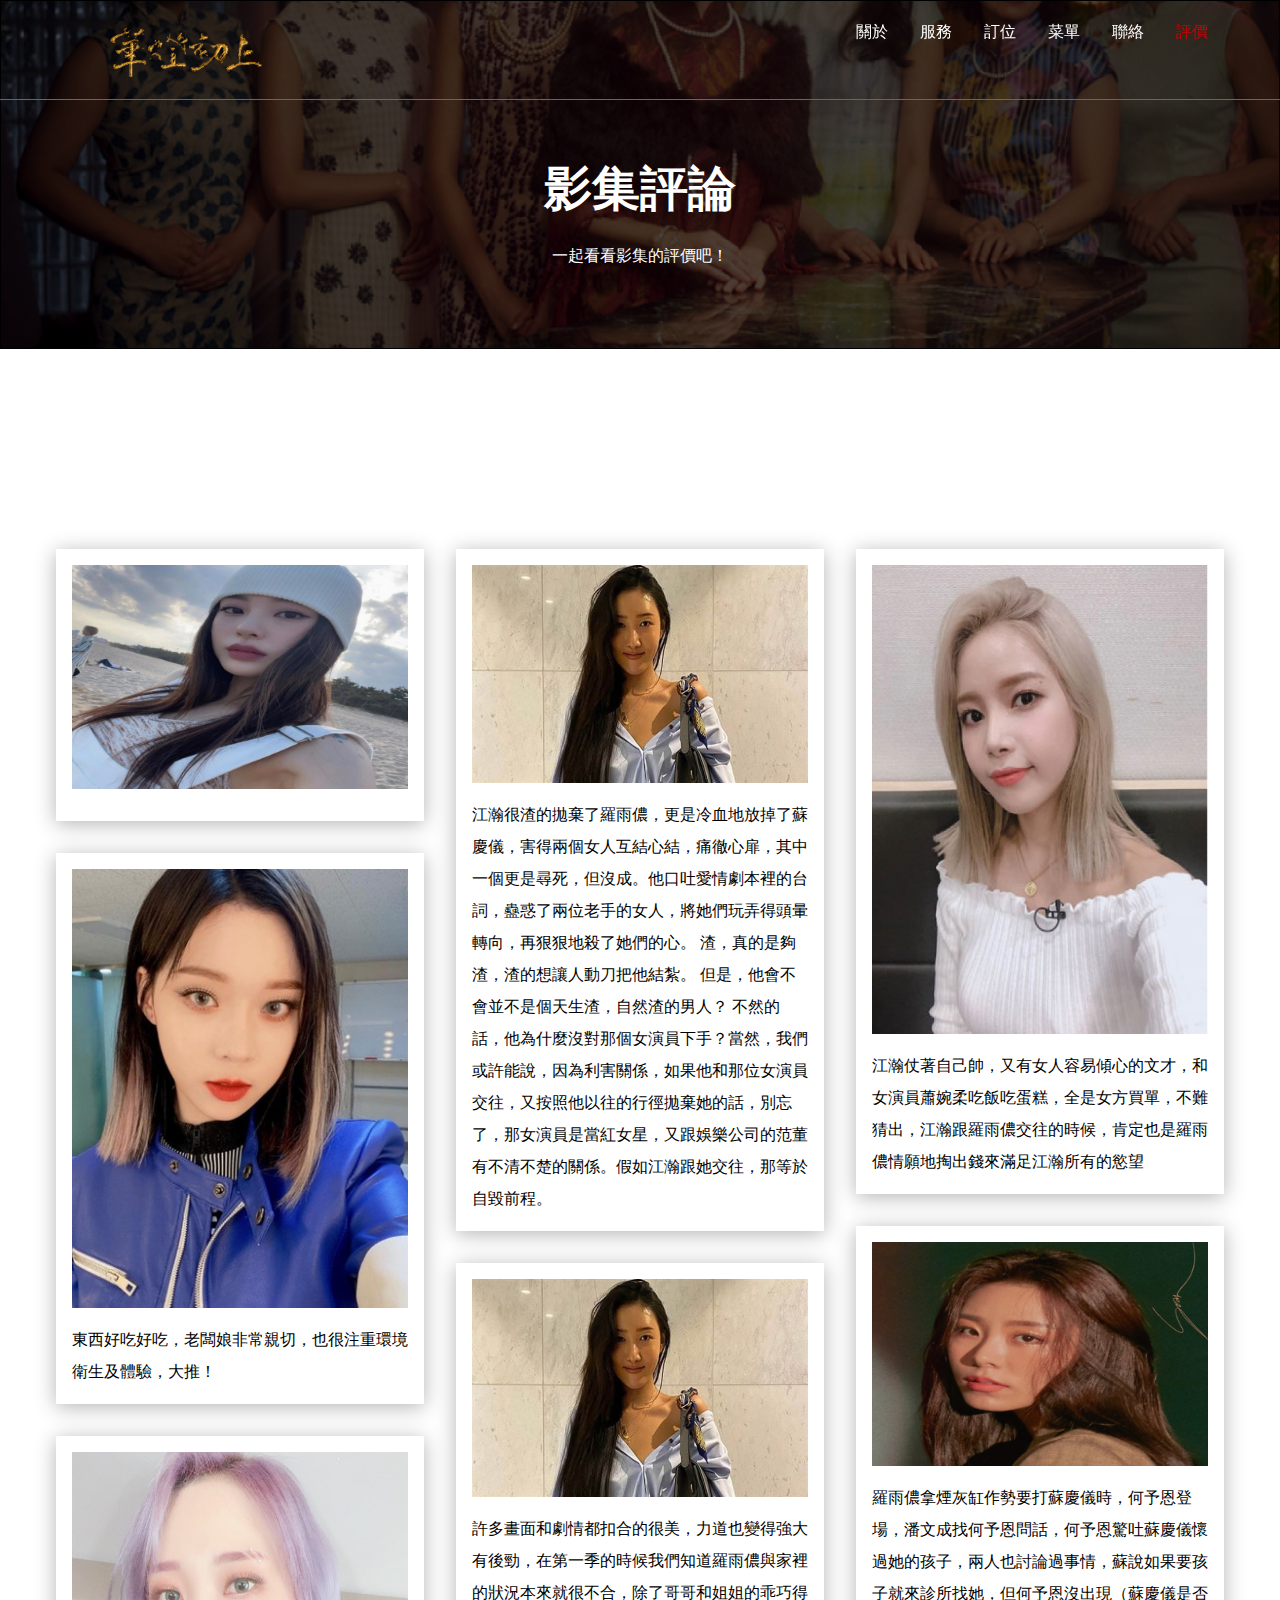
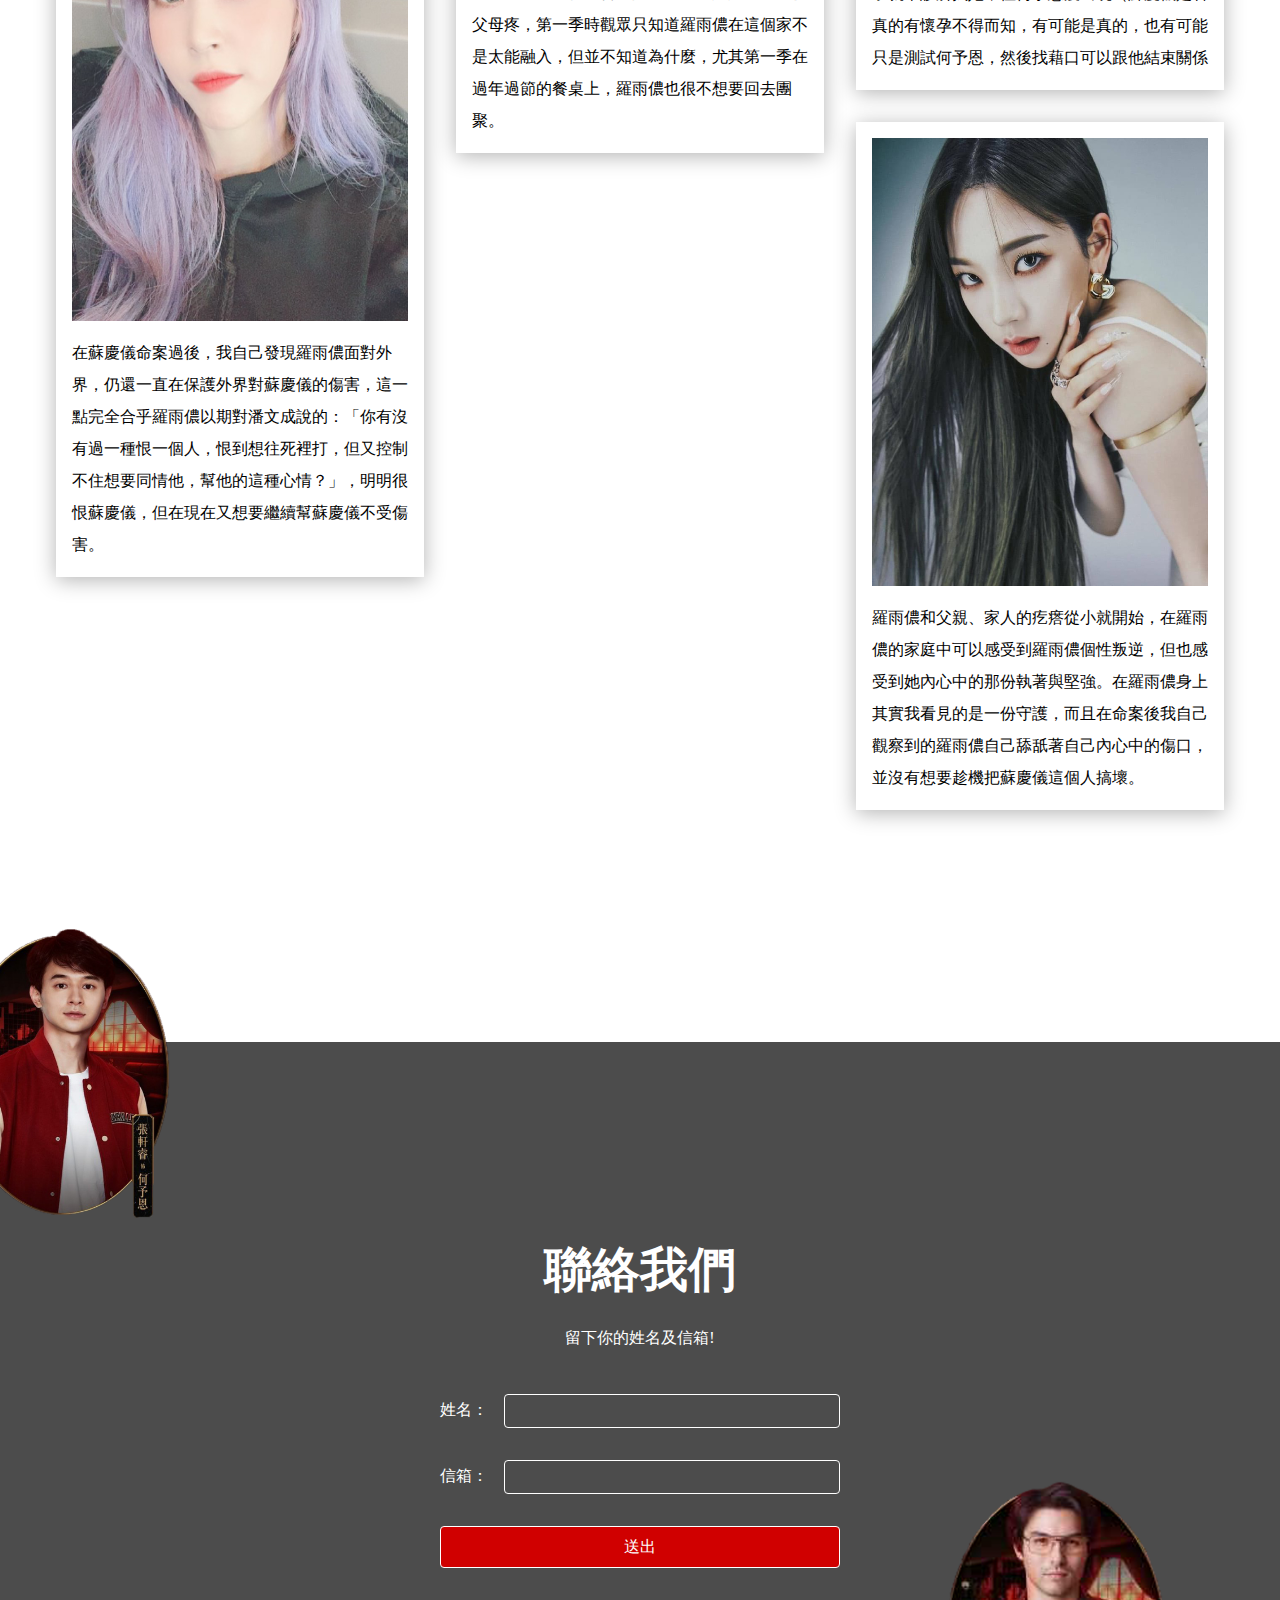
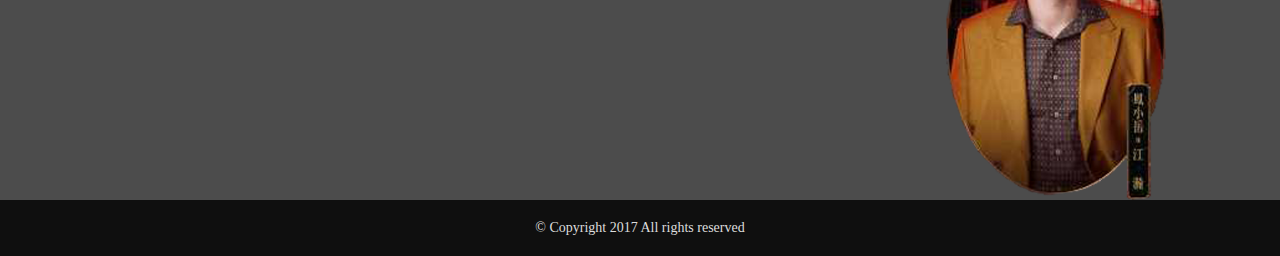
<file: evaluation.html>
<!DOCTYPE html>
<html lang="zh-Hent-TW">
<head>
	<meta charset="UTF-8">
	<meta name="viewport" content="width=device-width, initial-scale=1.0">
	<title>華燈初上</title>
	<!-- Normalize -->
	<link rel="stylesheet" href="assets/css/normalize.css">
	<!-- Vendor -->
	<link rel="stylesheet" href="assets/vendor/owlcarousel2/assets/owl.carousel.min.css">
	<link rel="stylesheet" href="assets/vendor/fancybox3/jquery.fancybox.css">
	<!-- <link rel="stylesheet" href="assets/vendor/owlcarousel2/assets/owl.theme.default.min.css"> -->
	<!-- Custom -->
	<link rel="stylesheet" href="assets/css/style.css">
</head>
<body>
	<div class="wrapper">

		<!-- Start header -->
		<header class="header">
			<div class="navbar">
				<div class="container">
					<a href="#!" class="brand">
						<h1>rimoo café</h1>
					</a>
					<ul class="nav js-onePageNav">
						<li class="nav-item">
							<a href="index.html#about" class="nav-link">關於</a>
						</li>
						<li class="nav-item">
							<a href="index.html#service" class="nav-link">服務</a>
						</li>
						<li class="nav-item">
							<a href="index.html#reservation" class="nav-link">訂位</a>
						</li>
						<li class="nav-item">
							<a href="index.html#menu" class="nav-link">菜單</a>
						</li>
						<li class="nav-item">
							<a href="index.html#contact" class="nav-link">聯絡</a>
						</li>
						<li class="nav-item active">
							<a href="evaluation.html" class="nav-link">評價</a>
						</li>
						<!-- <a href="#!" class="close-btn">
							<span></span>
							<span></span>
						</a> -->
					</ul>
					<a href="#!" class="menu-toggle">
						<span></span>
						<span></span>
						<span></span>
					</a>
				</div>
			</div>
		</header>
		<!-- End header -->

		<!-- Start main -->
		<section class="main">
			
			<!-- Start page title -->
			<div class="page-title">
				<div class="mask-dark"></div>
				<div class="section-intro js-fadeInUp">
					<h2 class="title">影集評論</h2>
					<p class="para">一起看看影集的評價吧！</p>
				</div>
			</div>
			<!-- End page title -->

			<!-- Start evaluation -->
			<div class="hero">
				<div class="container">
					<div class="masonry-row">
						<div class="masonry-col">
							<div class="eval-card">
								<img class="image" src="assets/images/evaluation/002.jpg" alt="">
								<p class="para"></p>
							</div>
						</div>
						<div class="masonry-col">
							<div class="eval-card">
								<img class="image" src="assets/images/evaluation/001.jpg" alt="">
								<p class="para">
江瀚很渣的拋棄了羅雨儂，更是冷血地放掉了蘇慶儀，害得兩個女人互結心結，痛徹心扉，其中一個更是尋死，但沒成。他口吐愛情劇本裡的台詞，蠱惑了兩位老手的女人，將她們玩弄得頭暈轉向，再狠狠地殺了她們的心。
渣，真的是夠渣，渣的想讓人動刀把他結紮。

但是，他會不會並不是個天生渣，自然渣的男人？

不然的話，他為什麼沒對那個女演員下手？當然，我們或許能說，因為利害關係，如果他和那位女演員交往，又按照他以往的行徑拋棄她的話，別忘了，那女演員是當紅女星，又跟娛樂公司的范董有不清不楚的關係。假如江瀚跟她交往，那等於自毀前程。</p>
							</div>
						</div>
						<div class="masonry-col">
							<div class="eval-card">
								<img class="image" src="assets/images/evaluation/006.jpg" alt="">
								<p class="para">江瀚仗著自己帥，又有女人容易傾心的文才，和女演員蕭婉柔吃飯吃蛋糕，全是女方買單，不難猜出，江瀚跟羅雨儂交往的時候，肯定也是羅雨儂情願地掏出錢來滿足江瀚所有的慾望</p>
							</div>
						</div>
						<div class="masonry-col">
							<div class="eval-card">
								<img class="image" src="assets/images/evaluation/008.jpg" alt="">
								<p class="para">東西好吃好吃，老闆娘非常親切，也很注重環境衛生及體驗，大推！</p>
							</div>
						</div>
						<div class="masonry-col">
							<div class="eval-card">
								<img class="image" src="assets/images/evaluation/005.jpg" alt="">
								<p class="para">羅雨儂拿煙灰缸作勢要打蘇慶儀時，何予恩登場，潘文成找何予恩問話，何予恩驚吐蘇慶儀懷過她的孩子，兩人也討論過事情，蘇說如果要孩子就來診所找她，但何予恩沒出現（蘇慶儀是否真的有懷孕不得而知，有可能是真的，也有可能只是測試何予恩，然後找藉口可以跟他結束關係</p>
							</div>
						</div>
						<div class="masonry-col">
							<div class="eval-card">
								<img class="image" src="assets/images/evaluation/001.jpg" alt="">
								<p class="para">許多畫面和劇情都扣合的很美，力道也變得強大有後勁，在第一季的時候我們知道羅雨儂與家裡的狀況本來就很不合，除了哥哥和姐姐的乖巧得父母疼，第一季時觀眾只知道羅雨儂在這個家不是太能融入，但並不知道為什麼，尤其第一季在過年過節的餐桌上，羅雨儂也很不想要回去團聚。</p>
							</div>
						</div>
						<div class="masonry-col">
							<div class="eval-card">
								<img class="image" src="assets/images/evaluation/003.jpg" alt="">
								<p class="para">在蘇慶儀命案過後，我自己發現羅雨儂面對外界，仍還一直在保護外界對蘇慶儀的傷害，這一點完全合乎羅雨儂以期對潘文成說的：「你有沒有過一種恨一個人，恨到想往死裡打，但又控制不住想要同情他，幫他的這種心情？」，明明很恨蘇慶儀，但在現在又想要繼續幫蘇慶儀不受傷害。</p>
							</div>
						</div>
						<div class="masonry-col">
							<div class="eval-card">
								<img class="image" src="assets/images/evaluation/004.jpg" alt="">
								<p class="para">羅雨儂和父親、家人的疙瘩從小就開始，在羅雨儂的家庭中可以感受到羅雨儂個性叛逆，但也感受到她內心中的那份執著與堅強。在羅雨儂身上其實我看見的是一份守護，而且在命案後我自己觀察到的羅雨儂自己舔舐著自己內心中的傷口，並沒有想要趁機把蘇慶儀這個人搞壞。</p>
							</div>
						</div>
					</div>
				</div>
			</div>
			<!-- End evaluation -->
			
		</section>
		<!-- End main -->

		<!-- Start footer -->
		<footer class="footer">
			<div class="mask-dark"></div>
			<div class="hero">
				<img src="assets/images/parallax/006.png" alt="" class="rellax parallax-6" data-rellax-speed="-2">
				<img src="assets/images/parallax/007.png" alt="" class="rellax parallax-7" data-rellax-speed="-2">
				<div class="container">
					<!-- <a href="#!" class="brand"></a>
					<ul class="nav">
						<li class="nav-item">
							<a href="" class="nav-link">關於</a>
						</li>
						<li class="nav-item">
							<a href="" class="nav-link">服務</a>
						</li>
						<li class="nav-item">
							<a href="" class="nav-link">訂位</a>
						</li>
						<li class="nav-item">
							<a href="" class="nav-link">菜單</a>
						</li>
						<li class="nav-item">
							<a href="" class="nav-link">聯絡</a>
						</li>
					</ul> -->
					<div class="section-intro js-fadeInUp">
						<h2 class="title">聯絡我們</h2>
						<p class="para">留下你的姓名及信箱!</p>
					</div>

					<form class="form js-fadeInUp" action="http://www.newsleopard.com/mailverify.htm?x=0000000065862abb01658ae5d37d35b1" target="popupwindow" method="post" onsubmit="window.open('', 'popupwindow', 'yesscrollbars=,width=350,height=115');return true">
						<div class="form__item">
							<label class="form__label" for="name">姓名：</label>
							<input id="name" class="form__input" type="text" name="name">
						</div>
						<div class="form__item">
							<label class="form__label" for="mail">信箱：</label>
							<input id="mail" class="form__input" type="email" name="email">
						</div>
						<div class="form__item">
							<input class="form__submit btn btn-primary btn-lg" type="submit" value="送出">
						</div>
					</form>

				</div>
			</div>
			<div class="copyright">
				<p>© Copyright 2017 All rights reserved</p>
			</div>
		</footer>
		<!-- End footer -->

	</div>
</body>
<!-- JS -->
<!-- lib -->
<script src="assets/vendor/jquery/jquery-3.3.1.min.js"></script>
<!-- vendor -->
<script src="assets/vendor/masonry/masonry.pkgd.min.js"></script>
<!-- custom -->
<script>
	// 導覽列的變化
	// x = $('.navbar').height();
	// console.log(x);
	// 抓取視窗偵測滾動事件
	$(window).scroll(function(){
		scrolledPx = $(this).scrollTop(); //抓取滾動距離
		if(scrolledPx >= 80){ //條件判斷 "如果滾動距離大於200px"
			$('.navbar').addClass('active'); //加上 active class
		}else{
			$('.navbar').removeClass('active'); //移除 active class
		}
	})

	// 彈跳選單 or 下拉選單
	$('.menu-toggle').on('click', function(){
		$(this).toggleClass('active');
		$('.navbar .nav').toggleClass('active');
	})
	$('.nav-link').on('click', function(){
		$('.menu-toggle').removeClass('active');
		$('.navbar .nav').removeClass('active');
	})

	// Masonry
	$('.masonry-row').masonry({
		itemSelector: '.masonry-col'
	});

</script>

</html>
</file>
<file: assets/css/style.css>
/**
 * Page name
 * Copyright 2017
 * Author
 * Licensed 
 */
/*------------------------------------*\
    Content
\*------------------------------------*/
/**
 * Content............You're reading it!
 * Globel...............Set common style
 * Layout...........Set grid
 * Components...........Set components styles
 */
 
 
/*------------------------------------*\
    Globel
\*------------------------------------*/
*{
	box-sizing: border-box;
	position: relative;
}
html,body{
	font-family: '微軟正黑體';
}
h1,h2,h3,h4,h5,h6,p{
	padding: 0;
	margin: 0;
}
ul{
	list-style: none;
	margin: 0;
	padding: 0;
}
a{
	text-decoration: none;
	color: #eae2b7;
	outline: none;
}

/*------------------------------------*\
    Layout
\*------------------------------------*/
.container{
	max-width: 1200px;
	margin: 0 auto;
	/*border: 1px solid #ccc;*/
	height: 100%;
	padding-right: 16px;
	padding-left: 16px;
}
.row{
	margin-left: -16px;
	margin-right: -16px;
}
.row:after{
	content: '';
	display: block;
	clear: both;
}
.col-lg-6,.col-lg-4,.col-lg-3,
.col-md-6,.col-md-12,
.col-sm-12{
	float: left;
	/*border: 1px solid red;*/
	padding-left: 16px;
	padding-right: 16px;
}
.col-lg-6{
	width: 50%;
}
.col-lg-4{
	width: 33.3333333%;
}
.col-lg-3{
	width: 25%;
}
@media (max-width: 768px){
	.col-md-6{
		width: 50%;
	}
	.col-md-12{
		width: 100%;
	}
}
@media (max-width: 576px){
	.col-sm-12{
		width: 100%;
	}
}
/*------------------------------------*\
    Components
\*------------------------------------*/

/* btn */
.btn{
	display: inline-block;
	font-size: 16px;
	line-height: 24px;
	padding: 4px 16px;
	border: 1px solid #fff;
	color: #fff;
	border-radius: 4px;
	transition: all 0.3s;
	cursor: pointer;
	outline: none;
}
/* 大小設定 */
.btn.btn-lg{
	padding: 8px 32px;
}
/* 主要按鈕 */
.btn.btn-primary{
	background-color: #d00000;
	border: 1px solid #fff;
	color: #fefefe;
}
.btn.btn-primary:hover{
	background-color: #6a040f;
	border: 1px solid #fff;
}
/* 次要按鈕 */
.btn.btn-secondary{
	border: 1px solid #d00000;
	color: #6a040f;
}
.btn.btn-secondary:hover{
	background-color: #6a040f;
	color: #fefefe;
}
.btn-group-center{
	text-align: center;
}
.btn-group-center .btn{
	margin-left: 12px;
	margin-right: 12px;
}
.btn-group-right{
	text-align: right;
}
.btn-group-right .btn{
	margin-left: 24px;
}
@media (max-width: 576px){
	.btn-group-center{
		display: flex;
		flex-direction: column;
		width: 240px;
		margin: 0 auto;
	}
	.btn-group-center .btn{
		margin-bottom: 24px;
	}
	.btn-group-center .btn:last-child{
		margin-bottom: 0;
	}
}

/* image-container */
.image-container{
	width: 100%;
}
.image-container:before{
	content: '';
	display: block;
	width: 100%;
	padding-top: 75%;
}
.image-container .image{
	position: absolute;
	top: 0;
	left: 0;
	width: 100%;
	height: 100%;
	background-position: center;
	background-size: cover;
	background-repeat: no-repeat;
}

/* navbar */
.navbar{
	height: 100px;
	/*background-color: rgba(0,0,0,0.8);*/
	border-bottom: 1px solid #666;
	position: fixed;
	top: 0;
	left: 0;
	z-index: 500;
	width: 100%;
	transition: all 0.3s;
}
.navbar.active{
	height: 64px;
	border-bottom: 0px;
	background-color: rgba(0,0,0,0.8);
}
.navbar .brand{
	display: inline-block;
	width: 260px;
	height: 105px;
	background-image: url('../images/common/logo.jpg');
	background-size: contain;
	background-position: center;
	background-repeat: no-repeat;

	text-indent: 100%;
	white-space: nowrap;
	overflow: hidden;
	transition: all 0.3s;
}
.navbar.active .brand{
	width: 160px;
	height: 64px;
}
.navbar .nav{
	float: right;
}
.navbar .nav .nav-item{
	float: left;
}
.navbar .nav .nav-link{
	color: #fefefe;
	display: block;
	line-height: 24px;
	padding: 20px 16px;
	transition: all 0.3s;
}
.navbar .nav .nav-link:hover,
.navbar .nav .nav-item.active .nav-link{
	color: #d00000;
}
@media (max-width: 768px){
	.navbar .nav{
		position: fixed;
		top: 0;
		left: 0;
		width: 100%;
		height: 100%;
		background-color: #000;
		z-index: 500;

		display: flex;
		justify-content: center;
		flex-direction: column;
		
		opacity: 0;
		visibility: hidden;
		transition: all 0.3s;
	}
	.navbar .nav.active{
		opacity: 1;
		visibility: visible;
	}
	.navbar .nav .nav-item{
		float: none;
	}
	.navbar .nav .nav-item .nav-link{
		width: 100%;
		padding: 12px 16px;
		text-align: center;
	}
}

/* menu-toggle */
.menu-toggle{
	width: 48px;
	height: 48px;
	float: right;
	margin-top: 8px;
	padding: 12px 8px;
	display: none;
	z-index: 600;
}
@media (max-width: 768px){
	.menu-toggle{
		display: block;
	}
}
.menu-toggle span{
	width: 32px;
	height: 2px;
	display: block;
	background-color: #d5a26f;
	/*margin-bottom: 8px;*/
	position: absolute;
	left: 50%;
	transform: translate(-50%,0);
	transition: all 0.3s;
}
.menu-toggle span:nth-child(1){
	top: 12px;
}
.menu-toggle.active span:nth-child(1){
	top: 50%;
	transform: translate(-50%,-50%) rotate(45deg);
}
.menu-toggle span:nth-child(2){
	top: 22px;
}
.menu-toggle.active span:nth-child(2){
	opacity: 0;
}
.menu-toggle span:nth-child(3){
	top: 32px;
}
.menu-toggle.active span:nth-child(3){
	top: 50%;
	transform: translate(-50%,-50%) rotate(-45deg);
}


/* close-btn */
.close-btn{
	width: 48px;
	height: 48px;
	position: absolute;
	right: 16px;
	top: 8px;
	display: none;
}
@media (max-width: 768px){
	.close-btn{
		display: block;
	}
}
.close-btn span{
	width: 40px;
	height: 2px;
	background-color: #d5a26f;
	display: block;
	position: absolute;
	top: 50%;
	left: 50%;
	transform: translate(-50%,-50%);
}
.close-btn span:nth-child(1){
	transform: translate(-50%,-50%) rotate(45deg);
}
.close-btn span:nth-child(2){
	transform: translate(-50%,-50%) rotate(-45deg);
}

/* hero */
.hero{
	padding-top: 200px;
	padding-bottom: 200px;
}
@media (max-width: 768px){
	.hero{
		padding-top: 80px;
		padding-bottom: 80px;
	}
}
.hero.hero-bg-white{
	background-color: #fefefe;
}
.hero.hero-bg-grey{
	background-color: #000;
}

/* jumbotron */
.jumbotron{
	border: 1px solid #000;
	padding-top: 184px;
	padding-bottom: 120px;
	/*background-image: url('../images/bg/bg001.jpg');*/
	background-position: center;
	background-size: cover;
	background-attachment: fixed;
}
.jumbotron .mask-dark{
	background-color: rgba(0,0,0,0.2);
}
.jumbotron .logo-image{
	width: 320px;
	height: 320px;
	background-image: url('../images/common/logo-w.png');
	background-position: center;
	background-size: contain;
	background-repeat: no-repeat;
	margin: 0 auto;
}
@media (max-width: 768px){
	.jumbotron{
		padding-top: 144px;
		padding-bottom: 80px;
	}
	.jumbotron .logo-image{
		width: 200px;
		height: 200px;
	}
}

/* mask */
.mask-dark{
	position: absolute;
	width: 100%;
	height: 100%;
	left: 0;
	top: 0;
	background-color: rgba(0,0,0,0.7);
}

/* about-preview */
@media (max-width: 768px){
	.about-preview{
		margin-bottom: 48px;
	}
}
.about-preview .title{
	font-size: 32px;
	color: #6a040f;
	margin-bottom: 24px;
	margin-top: 80px;
}
@media (max-width: 992px){
	.about-preview .title{
		margin-top: 0;
	}
}
.about-preview .para{
	font-size: 16px;
	line-height: 32px;
	color: #fff;
	margin-bottom: 24px;
}

/* section-intro */
.section-intro{
	text-align: center;
	margin-bottom: 40px;
}
.section-intro .title{
	font-size: 48px;
	color: #fff;
	margin-bottom: 24px;
}
.section-intro .para{
	font-size: 16px;
	line-height: 32px;
	color: #eae2b7;
}
@media (max-width: 768px){
	.section-intro .title{
		font-size: 32px;
	}
}

/* service-item */
@media (max-width: 768px){
	.service-item{
		margin-bottom: 48px;
	}
	.service-group [class^="col-"]:last-child .service-item{
		margin-bottom: 0;
	}
}
.service-item .preview{
	padding-top: 16px;
}
.service-item .title{
	font-size: 24px;
	color: #333;
	margin-bottom: 8px;

	white-space: nowrap;
	overflow: hidden;
	text-overflow: ellipsis;
}
.service-item .subtitle{
	font-size: 14px;
	color: #d62828;
	margin-bottom: 16px;
}
.service-item .para{
	color: #003049;
	font-size: 16px;
	line-height: 24px;
	margin-bottom: 24px;

	/*border: 1px solid #000;*/
	height: 72px;
	overflow: hidden;
}

/* reservation */
.reservation{
	background-image: url('../images/bg/bg002.jpg');
	background-position: center;
	background-size: cover;
	background-attachment: fixed;
}
.reservation .section-intro .title,
.reservation .section-intro .para{
	color: #fefefe;
}

/* menu-list */
.menu-list{
	margin-bottom: 64px;
}
.menu-list:last-child{
	margin-bottom: 0;
}
.menu-list .title-bar{
	/*border: 1px solid #000;*/
	margin-bottom: 24px;
}
.menu-list .title-bar:after{
	content: '';
	display: block;
	clear: both;
}
.menu-list .title-bar .title{
	font-size: 24px;
	line-height: 40px;
	color: #d00000;
	float: left;
	padding-left: 16px;
}
.menu-list .title-bar .title:before{
	content: '';
	display: inline-block;
	width: 4px;
	height: 24px;
	background-color: #d00000;
	
	position: absolute;
	left: 0;
	top: 50%;
	transform: translate(0,-50%);
}
.menu-list .title-bar .btn{
	padding-top: 8px;
	padding-bottom: 8px;
	float: right;
}
.menu-list .list-item .image-container{
	margin-bottom: 16px;
}
.menu-list .list-item .image-container:before{
	padding-top: 100%;
}
.menu-list .list-item .title{
	font-size: 18px;
	color: #333;
	line-height: 24px;
	margin-bottom: 8px;
}
.menu-list .list-item .subtitle{
	font-size: 14px;
	color: #003049;
}
@media (max-width: 768px){
	.menu-list .list-item{
		/*margin-bottom: 48px;*/
	}
}

/* owl-carousel */
.owl-theme .owl-dots{
	display: flex;
	justify-content: center;
	margin-top: 24px;
}
@media (max-width: 768px){
	.owl-theme .owl-dots{
		margin-bottom: 24px;
	}
}
.owl-theme button.owl-dot{
	display: inline-block;
	vertical-align: top;
	width: 15px;
	height: 15px;
	border-radius: 50%;
	background-color: #ccc;
	outline: none;
	margin: 0 4px;
}
.owl-theme button.owl-dot.active{
	background-color: #6a040f;
}
.owl-theme .owl-nav{
	position: absolute;
	top: calc((100% - 106px) / 2);
	width: 100%;
}
.owl-theme .owl-nav button.owl-prev,
.owl-theme .owl-nav button.owl-next{
	width: 40px;
	height: 40px;
	border-radius: 50%;
	background-color: #6a040f;
	outline: none;
	color: #fff;
	box-shadow: 0 3px 5px rgba(0,0,0,0.5);
	position: absolute;
	transform: translate(0,-50%);
	top: 0;
	opacity: 0.5;
	transition: all 0.3s;
}
.owl-theme:hover .owl-nav button.owl-prev,
.owl-theme:hover .owl-nav button.owl-next{
	opacity: 1;
}
@media (max-width: 768px){
	.owl-theme .owl-nav button.owl-prev,
	.owl-theme .owl-nav button.owl-next{
		opacity: 1;
	}
}
.owl-theme .owl-nav button.owl-prev{
	left: -16px;
}
.owl-theme .owl-nav button.owl-next{
	right: -16px;
}



/* contact */
.contact-info{
	padding-top: 40px;
}
.contact-info .info-item{
	margin-bottom: 24px;
}
.contact-info .info-item .title{
	color: #e5e5e5;
	margin-bottom: 16px;
}
.contact-info .info-item .title span{
	display: inline-block;
	border-bottom: 2px solid #fff;
	line-height: 36px;
}
.contact-info .info-item .info{
	line-height: 32px;
}
.map-container{
	width: 100%;
	padding-top: 75%;
}
.map-container iframe{
	position: absolute;
	top: 0;
	left: 0;
}

/* footer */
.footer{
	background-image: url('../images/bg/bg003.jpg');
	background-position: center;
	background-size: cover;
	background-attachment: fixed;
}
.footer .brand{
	width: 240px;
	height: 240px;
	display: block;
	margin: 0 auto;
	background-image: url('../images/common/logo-w.png');
	background-position: center;
	background-size: contain;
}
@media (max-width: 768px){
	.footer .brand{
		width: 200px;
		height: 200px;
	}
}
.footer .nav{
	display: flex;
	justify-content: center;
}
.footer .nav .nav-link{
	display: block;
	color: #fefefe;
	padding: 24px;
	line-height: 24px;
	transition: all 0.3s;
}
@media (max-width: 768px){
	.footer .nav .nav-link{
		padding: 24px 8px;
	}
}
.footer .nav .nav-link:hover{
	color: #d5a26f;
}
.footer .copyright{
	background-color: rgba(0,0,0,0.8);
	color: #ddd;
	text-align: center;
	line-height: 24px;
	padding: 16px 0;
	font-size: 14px;
}
.footer .section-intro .title,
.footer .section-intro .para{
	color: #fff;
}

/* form */
.form{
	max-width: 400px;
	margin: 0 auto;
}
.form__item{
	display: flex;
	margin-bottom: 32px;
	align-items: center;
}
.form__label{
	color: #fff;
	margin-right: 16px;
}
.form__input{
	display: inline-block;
	flex: 1;
	border: 1px solid #fff;
	line-height: 32px;
	background-color: transparent;
	color: #fff;
	border-radius: 4px;
	padding: 0 8px;
	outline: none;
}
.form__input:focus{
	border: 1px solid #d5a26f;
}
.form__submit{
	flex: 1;
}

/* hidden */
.desktop-hidden{
	display: none;
}
@media (max-width: 768px){
	.desktop-hidden{
		display: block;
	}
	.mobile-hidden{
		display: none;
	}
}

/* parallax */
.rellax{
	position: absolute;
}
@media (max-width: 1024px){
	.rellax{
		display: none;
	}
}
.parallax-1{
	width: 40%;
	right: -10%;
	top: -20%;
}
.parallax-2{
	width: 20%;
	left: 0;
	top: -20%;
}
.parallax-3{
	width: 25%;
	right: 0;
	top: -25%;
}
.parallax-4{
	width: 30%;
	left: 0;
	top: 0%;
}
.parallax-5{
	width: 22%;
	right: 0;
	top: -15%;
}
.parallax-6{
	width: 30%;
	left: -10%;
	top: -15%;
}
.parallax-7{
	width: 35%;
	right: 0%;
	bottom: 0%;
}

/* evaluation page */

/* page title */
.page-title{
	padding-top: 160px;
	padding-bottom: 76px;
	border: 1px solid #000;
	background-image: url('../images/bg/bg001.jpg');
	background-size: cover;
	background-position: center;
	background-repeat: no-repeat;
}
.page-title .section-intro{
	margin-bottom: 0;
}
.page-title .section-intro .title,
.page-title .section-intro .para{
	color: #fff;
}

/* eval card */
.eval-card{
	padding: 16px;
	box-shadow: 0 3px 20px rgba(0,0,0,0.3);
	margin-bottom: 32px;
}
.eval-card .image{
	display: block;
	width: 100%;
	margin-bottom: 16px;
}
.eval-card .para{
	line-height: 32px;
	font-size: 16px;
}

.masonry-row{
	margin-left: -16px;
	margin-right: -16px;
}
.masonry-col{
	padding-left: 16px;
	padding-right: 16px;
	width: 33.333333%;
}
@media (max-width: 768px){
	.masonry-col{
		width: 50%;
	}
}
@media (max-width: 576px){
	.masonry-col{
		width: 100%;
	}
}
</file>
